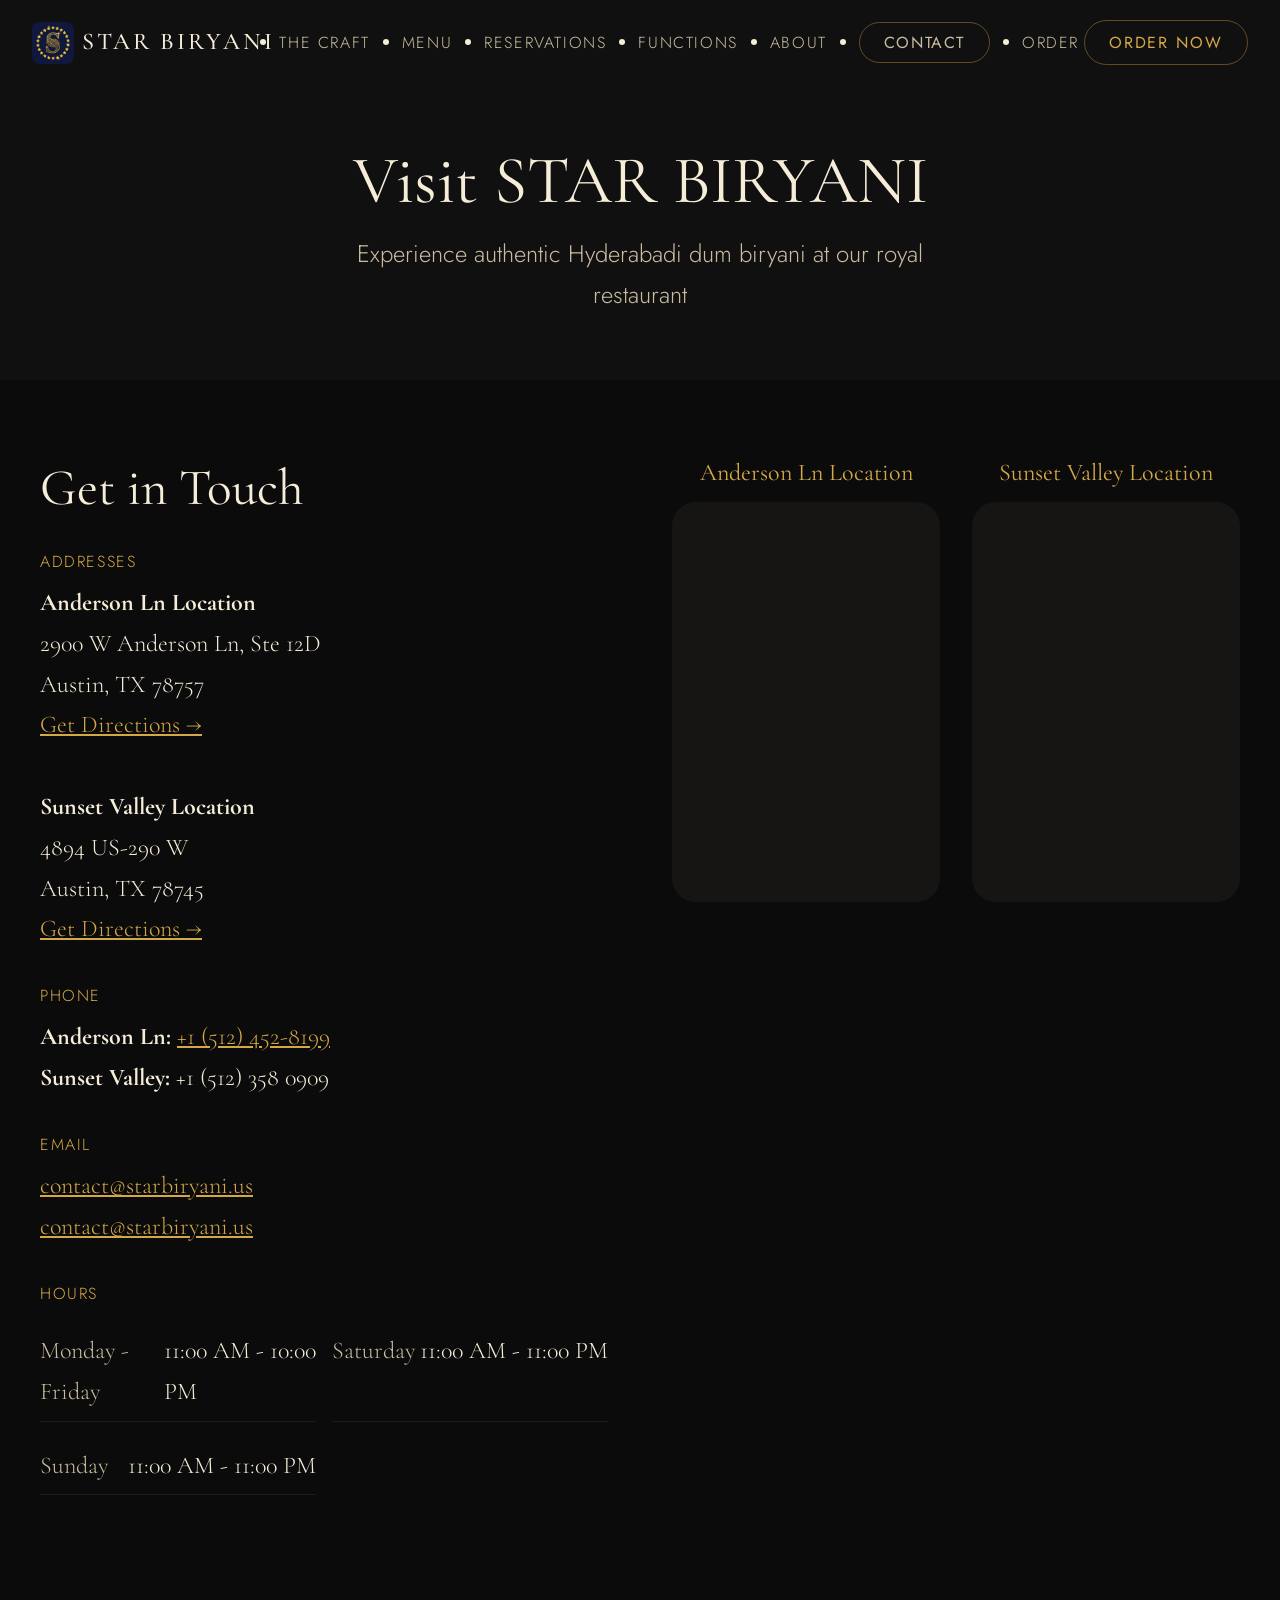
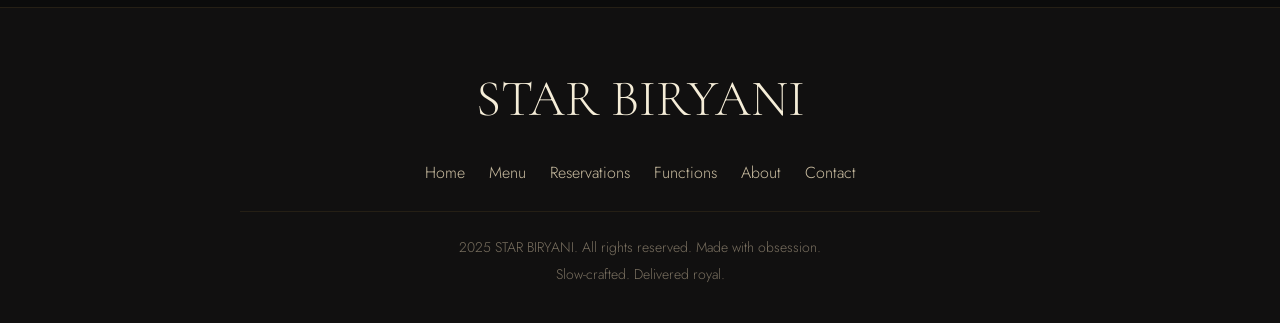
<file: contact.html>
<!DOCTYPE html>
<html lang="en" data-theme="dark">
<head>
<meta charset="UTF-8">
<meta name="viewport" content="width=device-width, initial-scale=1.0">

<!-- =========================================================
     PRIMARY META TAGS
========================================================= -->

<title>STAR BIRYANI | Authentic Hyderabadi Dum Biryani | Austin, Texas</title>

<meta name="title" content="STAR BIRYANI | Authentic Hyderabadi Dum Biryani | Austin, Texas">

<meta name="description"
content="Experience authentic Hyderabadi Dum Biryani at STAR BIRYANI in Austin, Texas. Visit our Anderson Lane and Sunset Valley locations or order online for pickup or delivery. Freshly prepared biryanis, kebabs, curries, appetizers, catering, and family meals.">

<meta name="keywords"
content="Star Biryani, Hyderabadi Dum Biryani, Austin Indian Restaurant, Anderson Lane Restaurant, Sunset Valley Restaurant, Chicken Biryani, Mutton Biryani, Boneless Chicken Biryani, Chicken 65 Biryani, Paneer Biryani, Veg Biryani, Egg Biryani, Fish Biryani, Ulavacharu Biryani, Indian Food Austin, Halal Restaurant Austin, Best Biryani Austin, Indian Catering Austin, Uber Eats, DoorDash">

<meta name="robots"
content="index,follow,max-image-preview:large,max-snippet:-1,max-video-preview:-1">

<meta name="author" content="STAR BIRYANI">

<meta name="language" content="English">

<meta name="revisit-after" content="7 days">

<meta name="theme-color" content="#111111">

<meta name="application-name" content="STAR BIRYANI">

<meta name="apple-mobile-web-app-title" content="STAR BIRYANI">

<meta name="apple-mobile-web-app-capable" content="yes">

<meta name="apple-mobile-web-app-status-bar-style" content="black-translucent">

<meta name="format-detection" content="telephone=yes">

<!-- =========================================================
     OPEN GRAPH
========================================================= -->

<meta property="og:type" content="website">

<meta property="og:site_name" content="STAR BIRYANI">

<meta property="og:locale" content="en_US">

<meta property="og:url" content="https://starbiryani.com/">

<meta property="og:title"
content="STAR BIRYANI | Authentic Hyderabadi Dum Biryani in Austin">

<meta property="og:description"
content="Authentic Hyderabadi Dum Biryani served fresh every day. Visit STAR BIRYANI at Anderson Lane or Sunset Valley, Austin, Texas.">

<meta property="og:image"
content="https://starbiryani.com/assets/images/hero/biryani-hero.jpg">

<meta property="og:image:secure_url"
content="https://starbiryani.com/assets/images/hero/biryani-hero.jpg">

<meta property="og:image:type"
content="image/jpeg">

<meta property="og:image:width"
content="1200">

<meta property="og:image:height"
content="630">

<meta property="og:image:alt"
content="Authentic Hyderabadi Dum Biryani served at STAR BIRYANI">

<!-- =========================================================
     TWITTER
========================================================= -->

<meta name="twitter:card"
content="summary_large_image">

<meta name="twitter:url"
content="https://starbiryani.com/">

<meta name="twitter:title"
content="STAR BIRYANI | Authentic Hyderabadi Dum Biryani">

<meta name="twitter:description"
content="Visit STAR BIRYANI in Austin, Texas for authentic Hyderabadi Dum Biryani. Two convenient locations with dine-in, takeout, catering and online ordering.">

<meta name="twitter:image"
content="https://starbiryani.com/assets/images/hero/biryani-hero.jpg">

<meta name="twitter:image:alt"
content="STAR BIRYANI Authentic Hyderabadi Dum Biryani">

<!-- Remove these if you don't own Twitter/X -->

<!--
<meta name="twitter:site" content="@StarBiryani">
<meta name="twitter:creator" content="@StarBiryani">
-->

<!-- =========================================================
     LOCAL SEO
========================================================= -->

<meta name="geo.region" content="US-TX">

<meta name="geo.placename" content="Austin">

<meta name="geo.position" content="30.3533;-97.7339">

<meta name="ICBM" content="30.3533,-97.7339">

<meta name="distribution" content="global">

<meta name="coverage" content="worldwide">

<meta name="target_country" content="US">

<meta name="city" content="Austin">

<meta name="state" content="Texas">

<meta name="country" content="United States">

<!-- =========================================================
     BUSINESS INFORMATION
========================================================= -->

<meta name="business:contact_data:street_address"
content="2900 W Anderson Ln Ste 12D, Austin, TX 78757">

<meta name="business:contact_data:locality"
content="Austin">

<meta name="business:contact_data:region"
content="Texas">

<meta name="business:contact_data:postal_code"
content="78757">

<meta name="business:contact_data:country_name"
content="United States">

<meta name="business:contact_data:phone_number"
content="+1-512-452-8199">

<meta name="business:contact_data:website"
content="https://starbiryani.com">

<meta name="business:contact_data:email"
content="info@starbiryani.com">

<!-- =========================================================
     RESTAURANT META
========================================================= -->

<meta name="food:category"
content="Indian Cuisine, Hyderabadi Cuisine, Dum Biryani">

<meta name="restaurant:menu"
content="https://starbiryani.com/menu.html">

<meta name="restaurant:delivery_service"
content="Uber Eats, DoorDash">

<meta name="restaurant:price_range"
content="$$">

<meta name="restaurant:style"
content="Casual Dining, Family Dining, Takeout, Delivery, Catering">

<meta name="restaurant:cuisine"
content="Indian, Hyderabadi">

<!-- =========================================================
     CANONICAL
========================================================= -->

<link rel="canonical"
href="https://starbiryani.com/">

<link rel="alternate"
hreflang="en-us"
href="https://starbiryani.com/">

<link rel="alternate"
hreflang="x-default"
href="https://starbiryani.com/">

<!-- =========================================================
     PERFORMANCE
========================================================= -->

<link rel="dns-prefetch" href="//fonts.googleapis.com">

<link rel="dns-prefetch" href="//fonts.gstatic.com">

<link rel="dns-prefetch" href="//maps.googleapis.com">

<link rel="dns-prefetch" href="//maps.gstatic.com">

<link rel="dns-prefetch" href="//www.googletagmanager.com">

<link rel="dns-prefetch" href="//www.google-analytics.com">

<link rel="dns-prefetch" href="//www.ubereats.com">

<link rel="dns-prefetch" href="//www.doordash.com">

<link rel="preconnect"
href="https://fonts.googleapis.com">

<link rel="preconnect"
href="https://fonts.gstatic.com"
crossorigin>

<!-- ===========================================================
     STAR BIRYANI - RESTAURANT
=========================================================== -->
<script type="application/ld+json">
{
  "@context":"https://schema.org",
  "@type":"Restaurant",
  "@id":"https://starbiryani.com/#restaurant",

  "name":"STAR BIRYANI",

  "url":"https://starbiryani.com/",

  "logo":"https://starbiryani.com/assets/images/star_biryani_logo.jpg",

  "image":"https://starbiryani.com/assets/images/hero/biryani-hero.jpg",

  "servesCuisine":[
    "Indian",
    "Hyderabadi",
    "Biryani"
  ],

  "priceRange":"$$",

  "acceptsReservations":true,

  "menu":"https://starbiryani.com/menu.html",

  "telephone":"+1-512-452-8199",

  "email":"info@starbiryani.com",

  "description":"STAR BIRYANI serves authentic Hyderabadi Dum Biryani, kebabs, curries, appetizers and catering at two Austin, Texas locations."
}
</script>

<!-- ===========================================================
     ANDERSON LANE LOCATION
=========================================================== -->
<script type="application/ld+json">
{
  "@context":"https://schema.org",
  "@type":"Restaurant",

  "@id":"https://starbiryani.com/#anderson",

  "name":"STAR BIRYANI - Anderson Lane",

  "url":"https://starbiryani.com/contact.html",

  "telephone":"+1-512-452-8199",

  "email":"info@starbiryani.com",

  "image":"https://starbiryani.com/assets/images/location/anderson.jpg",

  "logo":"https://starbiryani.com/assets/images/star_biryani_logo.jpg",

  "address":{
      "@type":"PostalAddress",
      "streetAddress":"2900 W Anderson Ln Ste 12D",
      "addressLocality":"Austin",
      "addressRegion":"TX",
      "postalCode":"78757",
      "addressCountry":"US"
  },

  "geo":{
      "@type":"GeoCoordinates",
      "latitude":30.356,
      "longitude":-97.736
  },

  "hasMap":"https://maps.google.com/?q=2900+W+Anderson+Ln+Ste+12D,+Austin,+TX+78757",

  "openingHoursSpecification":[
    {
      "@type":"OpeningHoursSpecification",
      "dayOfWeek":[
        "Monday",
        "Tuesday",
        "Wednesday",
        "Thursday",
        "Friday"
      ],
      "opens":"11:00",
      "closes":"22:00"
    },
    {
      "@type":"OpeningHoursSpecification",
      "dayOfWeek":[
        "Saturday",
        "Sunday"
      ],
      "opens":"11:00",
      "closes":"23:00"
    }
  ],

  "servesCuisine":[
      "Indian",
      "Hyderabadi",
      "Biryani"
  ],

  "priceRange":"$$"
}
</script>

<!-- ===========================================================
     SUNSET VALLEY LOCATION
=========================================================== -->
<script type="application/ld+json">
{
  "@context":"https://schema.org",
  "@type":"Restaurant",

  "@id":"https://starbiryani.com/#sunset",

  "name":"STAR BIRYANI - Sunset Valley",

  "url":"https://starbiryani.com/contact.html",

  "telephone":"+1-512-520-5749",

  "email":"info@starbiryani.com",

  "image":"https://starbiryani.com/assets/images/location/sunset-valley.jpg",

  "logo":"https://starbiryani.com/assets/images/star_biryani_logo.jpg",

  "address":{
      "@type":"PostalAddress",
      "streetAddress":"4894 US-290 W",
      "addressLocality":"Austin",
      "addressRegion":"TX",
      "postalCode":"78745",
      "addressCountry":"US"
  },

  "geo":{
      "@type":"GeoCoordinates",
      "latitude":30.229,
      "longitude":-97.846
  },

  "hasMap":"https://maps.google.com/?q=4894+US-290+W,+Austin,+TX+78745",

  "openingHoursSpecification":[
    {
      "@type":"OpeningHoursSpecification",
      "dayOfWeek":[
        "Monday",
        "Tuesday",
        "Wednesday",
        "Thursday",
        "Friday"
      ],
      "opens":"11:00",
      "closes":"22:00"
    },
    {
      "@type":"OpeningHoursSpecification",
      "dayOfWeek":[
        "Saturday",
        "Sunday"
      ],
      "opens":"11:00",
      "closes":"23:00"
    }
  ],

  "servesCuisine":[
      "Indian",
      "Hyderabadi",
      "Biryani"
  ],

  "priceRange":"$$"
}
</script>

<!-- Favicon & App Icons -->
<link rel="icon" type="image/jpeg" href="assets/images/star_biryani_logo.jpg">
<link rel="shortcut icon" type="image/jpeg" href="assets/images/star_biryani_logo.jpg">
<link rel="apple-touch-icon" href="assets/images/star_biryani_logo.jpg">

<!-- Fonts -->
<link rel="preconnect" href="https://fonts.googleapis.com">
<link rel="preconnect" href="https://fonts.gstatic.com" crossorigin>
<link href="https://fonts.googleapis.com/css2?family=Cormorant+Garamond:ital,wght@0,300;0,400;0,500;0,600;1,300;1,400&family=Jost:wght@300;400;500&display=swap" rel="stylesheet">

<style>
:root {
  --text-xs:   clamp(0.75rem,  0.7rem  + 0.25vw, 0.875rem);
  --text-sm:   clamp(0.875rem, 0.8rem  + 0.35vw, 1rem);
  --text-base: clamp(1rem,     0.95rem + 0.25vw, 1.125rem);
  --text-lg:   clamp(1.125rem, 1rem    + 0.75vw, 1.5rem);
  --text-xl:   clamp(1.5rem,   1.2rem  + 1.25vw, 2.25rem);
  --text-2xl:  clamp(2rem,     1.2rem  + 2.5vw,  3.5rem);
  --text-3xl:  clamp(2.5rem,   1rem    + 4vw,    5rem);

  --space-1:  0.25rem;
  --space-2:  0.5rem;
  --space-3:  0.75rem;
  --space-4:  1rem;
  --space-5:  1.25rem;
  --space-6:  1.5rem;
  --space-8:  2rem;
  --space-10: 2.5rem;
  --space-12: 3rem;
  --space-16: 4rem;
  --space-20: 5rem;

  --black:         #0B0B0B;
  --dark-1:        #111010;
  --dark-2:        #161513;
  --ivory:         #F5EDD8;
  --ivory-dim:     #C9BCA0;
  --ivory-faint:   #7a7060;
  --saffron:       #E8A020;
  --gold:          #D4A847;

  --font-display: 'Cormorant Garamond', 'Georgia', serif;
  --font-body: 'Jost', 'Helvetica Neue', sans-serif;

  --radius-sm: 0.25rem;
  --radius-md: 0.5rem;
  --radius-lg: 1rem;
  --radius-xl: 1.5rem;
  --radius-full: 9999px;

  --transition: 300ms cubic-bezier(0.16, 1, 0.3, 1);
}

*, *::before, *::after { box-sizing: border-box; margin: 0; padding: 0; }

html {
  scroll-behavior: smooth;
  -webkit-font-smoothing: antialiased;
  scroll-padding-top: 80px;
}

body {
  background-color: var(--black);
  color: var(--ivory);
  font-family: var(--font-body);
  font-size: var(--text-base);
  font-weight: 300;
  line-height: 1.7;
}

img { display: block; max-width: 100%; height: auto; }
button { cursor: pointer; background: none; border: none; font: inherit; color: inherit; }
a { color: inherit; text-decoration: none; }

h1, h2, h3 {
  font-family: var(--font-display);
  font-weight: 400;
  line-height: 1.1;
}

nav {
  position: fixed; top: 0; left: 0; right: 0;
  z-index: 100;
  padding: var(--space-5) var(--space-8);
  display: flex;
  align-items: center;
  justify-content: space-between;
  transition: background var(--transition);
}

nav.scrolled {
  background: rgba(11, 11, 11, 0.88);
  backdrop-filter: blur(16px);
  border-bottom: 1px solid rgba(212, 168, 71, 0.08);
}

.nav-logo {
  display: flex;
  align-items: center;
  gap: var(--space-2);
}

.nav-logo svg { width: 32px; height: 32px; }

.nav-brand {
  font-family: var(--font-display);
  font-size: var(--text-lg);
  letter-spacing: 0.12em;
  font-weight: 500;
  color: var(--ivory);
}

.nav-links {
  display: flex;
  align-items: center;
  gap: var(--space-8);
}

.nav-links a {
  font-size: var(--text-sm);
  letter-spacing: 0.1em;
  text-transform: uppercase;
  color: var(--ivory-dim);
  transition: color var(--transition);
}

.nav-links a:hover { color: var(--gold); }

.nav-cta {
  font-size: var(--text-sm);
  letter-spacing: 0.12em;
  text-transform: uppercase;
  font-weight: 400;
  padding: var(--space-2) var(--space-6);
  border: 1px solid rgba(212,168,71,0.4);
  border-radius: var(--radius-full);
  color: var(--gold);
  transition: all var(--transition);
}

.nav-cta:hover {
  background: var(--gold);
  color: var(--black);
}

.nav-mobile-btn {
  display: none;
  flex-direction: column;
  gap: 5px;
  width: 24px;
  cursor: pointer;
}

.nav-mobile-btn span {
  display: block;
  height: 1px;
  background: var(--ivory-dim);
}

@media (max-width: 768px) {
  nav { padding: var(--space-4) var(--space-5); }
  .nav-links { display: none; }
  .nav-cta { display: none; }
  .nav-mobile-btn { display: flex; }
}

.mobile-menu {
  display: none;
  position: fixed;
  inset: 0;
  z-index: 99;
  background: rgba(9, 9, 9, 0.96);
  padding: var(--space-16) var(--space-8);
  box-sizing: border-box;
  flex-direction: column;
  align-items: center;
  justify-content: center;
  gap: var(--space-5);
  opacity: 0;
  transform: translateY(-10px);
  transition: opacity 0.25s ease, transform 0.25s ease;
}

.mobile-menu.open {
  display: flex;
  opacity: 1;
  transform: translateY(0);
}

.mobile-menu a {
  font-family: var(--font-display);
  font-size: var(--text-xl);
  font-weight: 400;
  color: var(--ivory);
  text-decoration: none;
  width: 100%;
  max-width: 320px;
  text-align: center;
  padding: var(--space-5) 0;
  border-bottom: 1px solid rgba(255, 255, 255, 0.08);
  transition: color 0.2s ease, background 0.2s ease;
}

.mobile-menu a:hover {
  color: var(--gold);
  background: rgba(255, 255, 255, 0.04);
}

.mobile-menu-close {
  position: absolute;
  top: var(--space-8);
  right: var(--space-8);
  width: 44px;
  height: 44px;
  display: grid;
  place-items: center;
  border: none;
  background: rgba(255, 255, 255, 0.06);
  color: var(--ivory);
  font-size: var(--text-2xl);
  border-radius: 50%;
  cursor: pointer;
}

.contact-hero {
  padding: calc(80px + var(--space-16)) var(--space-8) var(--space-16);
  text-align: center;
  background: var(--dark-1);
}

.contact-hero h1 {
  font-size: var(--text-3xl);
  margin-bottom: var(--space-4);
  color: var(--ivory);
}

.contact-hero p {
  font-size: var(--text-lg);
  color: var(--ivory-dim);
  max-width: 600px;
  margin: 0 auto;
}

.contact-section {
  background: var(--black);
  padding: var(--space-20) var(--space-8);
}

.contact-container {
  max-width: 1200px;
  margin: 0 auto;
  display: grid;
  grid-template-columns: 1fr 1fr;
  gap: var(--space-16);
}

.contact-info h2 {
  font-size: var(--text-2xl);
  margin-bottom: var(--space-8);
  color: var(--ivory);
}

.info-item {
  margin-bottom: var(--space-8);
}
.maps-grid{
    display:grid;
    grid-template-columns:1fr;
    gap:2rem;
}

.map-card h3{
    font-family:var(--font-display);
    color:var(--gold);
    margin-bottom:1rem;
    font-size:1.5rem;
    text-align:center;
}

.map-container{
    border-radius:var(--radius-xl);
    overflow:hidden;
    height:350px;
    background:var(--dark-2);
}

@media (min-width:992px){
    .maps-grid{
        grid-template-columns:1fr 1fr;
    }
}

.info-label {
  font-size: var(--text-sm);
  letter-spacing: 0.1em;
  text-transform: uppercase;
  color: var(--gold);
  margin-bottom: var(--space-2);
}

.info-content {
  font-size: var(--text-lg);
  color: var(--ivory);
  font-family: var(--font-display);
}

.info-content a {
  color: var(--gold);
  text-decoration: underline;
}

.hours-grid {
  display: grid;
  grid-template-columns: 1fr 1fr;
  gap: var(--space-4);
  margin-top: var(--space-4);
}

.day-item {
  display: flex;
  justify-content: space-between;
  padding: var(--space-2) 0;
  border-bottom: 1px solid rgba(212,168,71,0.1);
}

.day-name {
  color: var(--ivory-dim);
}

.day-hours {
  color: var(--ivory);
}

.map-container {
  border-radius: var(--radius-xl);
  overflow: hidden;
  height: 400px;
  background: var(--dark-2);
}

footer {
  background: var(--dark-1);
  border-top: 1px solid rgba(212,168,71,0.1);
  padding: var(--space-12) var(--space-8) var(--space-8);
  text-align: center;
}

.footer-content {
  max-width: 800px;
  margin: 0 auto;
}

.footer-logo {
  font-family: var(--font-display);
  font-size: var(--text-2xl);
  color: var(--ivory);
  margin-bottom: var(--space-4);
}

.footer-links {
  display: flex;
  justify-content: center;
  gap: var(--space-6);
  margin-bottom: var(--space-6);
}

.footer-links a {
  color: var(--ivory-dim);
  transition: color var(--transition);
  font-size: var(--text-sm);
}

.footer-links a:hover { color: var(--gold); }

.footer-bottom {
  padding-top: var(--space-6);
  border-top: 1px solid rgba(212,168,71,0.1);
}

.footer-copy {
  font-size: var(--text-xs);
  color: var(--ivory-faint);
  margin-bottom: var(--space-1);
}

@media (max-width: 768px) {
  .contact-container {
    grid-template-columns: 1fr;
    gap: var(--space-8);
  }
  
  .hours-grid {
    grid-template-columns: 1fr;
  }
}
</style>
<link rel="stylesheet" href="assets/premium.css">
</head>
<body>

<!-- NAV -->
<nav id="nav" aria-label="Main navigation">
  <div class="nav-logo">
    <img src="assets/images/star_biryani_logo.jpg" alt="STAR BIRYANI logo" style="width:42px;height:42px;object-fit:cover;border-radius:8px;">
    <span class="nav-brand">STAR BIRYANI</span>
  </div>

  <ul class="nav-links" role="list">
    <li><a href="index.html#story">The Craft</a></li>
    <li><a href="menu.html">Menu</a></li>
    <li><a href="book-table.html">Reservations</a></li>
    <li><a href="functions.html">Functions</a></li>
    <li><a href="about.html">About</a></li>
    <li><a href="contact.html" class="nav-cta">Contact</a></li>
    <li><a href="index.html#order">Order</a></li>
  </ul>

  <a href="index.html#order" class="nav-cta" aria-label="Order now">Order Now</a>

  <button class="nav-mobile-btn" id="mobileMenuBtn" type="button" aria-label="Open menu" aria-expanded="false" aria-controls="mobileMenu">
    <span></span><span></span><span></span>
  </button>
</nav>

<!-- MOBILE MENU -->
<div class="mobile-menu" id="mobileMenu" role="dialog" aria-label="Mobile navigation" aria-modal="true">
  <button class="mobile-menu-close" id="mobileMenuClose" type="button" aria-label="Close menu">✕</button>
  <a href="index.html#story" class="mobile-link">The Craft</a>
  <a href="menu.html" class="mobile-link">Menu</a>
  <a href="index.html#ritual" class="mobile-link">The Ritual</a>
  <a href="book-table.html" class="mobile-link">Reservations</a>
  <a href="functions.html" class="mobile-link">Functions</a>
  <a href="about.html" class="mobile-link">About</a>
  <a href="contact.html" class="mobile-link">Contact</a>
  <a href="index.html#order" class="mobile-link">Order</a>
</div>

<!-- Main Content -->
<main id="main">
  <!-- Contact Hero -->
  <section class="contact-hero" aria-labelledby="contact-hero-heading">
    <h1 id="contact-hero-heading">Visit STAR BIRYANI</h1>
    <p>Experience authentic Hyderabadi dum biryani at our royal restaurant</p>
  </section>

  <!-- Contact Section -->
<section class="contact-section" aria-labelledby="contact-info-heading">
  <div class="contact-container">
    <div class="contact-info">
      <h2 id="contact-info-heading">Get in Touch</h2>

      <div class="info-item">
        <div class="info-label">Addresses</div>
        <div class="info-content">
          <strong>Anderson Ln Location</strong><br>
          2900 W Anderson Ln, Ste 12D<br>
          Austin, TX 78757<br>
          <a href="https://maps.google.com/?q=2900+W+Anderson+Ln+Ste+12D,+Austin,+TX+78757" target="_blank" rel="noopener noreferrer">Get Directions →</a>
          <br><br>

          <strong>Sunset Valley Location</strong><br>
          4894 US-290 W<br>
          Austin, TX 78745<br>
          <a href="https://maps.google.com/?q=4894+US-290+W,+Austin,+TX+78745" target="_blank" rel="noopener noreferrer">Get Directions →</a>
        </div>
      </div>

      <div class="info-item">
        <div class="info-label">Phone</div>
        <div class="info-content">
          <strong>Anderson Ln:</strong>
          <a href="tel:+15124528199">+1 (512) 452-8199</a><br>
          <strong>Sunset Valley:</strong>
          <span>+1  (512) 358 0909</span>
        </div>
      </div>

      <div class="info-item">
        <div class="info-label">Email</div>
        <div class="info-content">
          <a href="mailto:info@starbiryani.com">contact@starbiryani.us</a><br>
          <a href="mailto:catering@starbiryani.com">contact@starbiryani.us</a>
        </div>
      </div>

      <div class="info-item">
        <div class="info-label">Hours</div>
        <div class="info-content">
          <div class="hours-grid">
            <div class="day-item">
              <span class="day-name">Monday - Friday</span>
              <span class="day-hours">11:00 AM - 10:00 PM</span>
            </div>
            <div class="day-item">
              <span class="day-name">Saturday</span>
              <span class="day-hours">11:00 AM - 11:00 PM</span>
            </div>
            <div class="day-item">
              <span class="day-name">Sunday</span>
              <span class="day-hours">11:00 AM - 11:00 PM</span>
            </div>
          </div>
        </div>
      </div>
    </div>

    <div class="maps-grid">

  <!-- Anderson Lane -->
  <div class="map-card">
    <h3>Anderson Ln Location</h3>

    <div class="map-container">
      <iframe
        src="https://www.google.com/maps?q=2900+W+Anderson+Ln+Ste+12D,+Austin,+TX+78757&output=embed"
        width="100%"
        height="100%"
        style="border:0;"
        loading="lazy"
        allowfullscreen
        referrerpolicy="no-referrer-when-downgrade"
        title="Star Biryani Anderson Lane">
      </iframe>
    </div>
  </div>

  <!-- Sunset Valley -->
  <div class="map-card">
    <h3>Sunset Valley Location</h3>

    <div class="map-container">
      <iframe
        src="https://www.google.com/maps?q=4894+US-290+W,+Austin,+TX+78745&output=embed"
        width="100%"
        height="100%"
        style="border:0;"
        loading="lazy"
        allowfullscreen
        referrerpolicy="no-referrer-when-downgrade"
        title="Star Biryani Sunset Valley">
      </iframe>
    </div>
  </div>

</div>
</main>

<!-- Footer -->
<footer>
  <div class="footer-content">
    <div class="footer-logo">STAR BIRYANI</div>
    <div class="footer-links">
      <a href="/">Home</a>
      <a href="/menu">Menu</a>
      <a href="/reservations">Reservations</a>
      <a href="/functions">Functions</a>
      <a href="/about">About</a>
      <a href="/contact">Contact</a>
    </div>
    <div class="footer-bottom">
      <p class="footer-copy"> 2025 STAR BIRYANI. All rights reserved. Made with obsession.</p>
      <p class="footer-copy">Slow-crafted. Delivered royal.</p>
    </div>
  </div>
</footer>

<script>
const nav = document.getElementById('nav');
window.addEventListener('scroll', () => {
  if (window.scrollY > 60) {
    nav.classList.add('scrolled');
  } else {
    nav.classList.remove('scrolled');
  }
}, { passive: true });

const mobileBtn = document.getElementById('mobileMenuBtn');
const mobileMenu = document.getElementById('mobileMenu');
const mobileClose = document.getElementById('mobileMenuClose');

function openMenu() {
  mobileMenu.classList.add('open');
  document.body.style.overflow = 'hidden';
  mobileBtn.setAttribute('aria-expanded', 'true');
  mobileBtn.setAttribute('aria-label', 'Close menu');
}

function closeMenu() {
  mobileMenu.classList.remove('open');
  document.body.style.overflow = '';
  mobileBtn.setAttribute('aria-expanded', 'false');
  mobileBtn.setAttribute('aria-label', 'Open menu');
}

mobileBtn.addEventListener('click', openMenu);
mobileClose.addEventListener('click', closeMenu);

document.addEventListener('keydown', (event) => {
  if (event.key === 'Escape' && mobileMenu.classList.contains('open')) closeMenu();
});
</script>

</body>
</html>
</file>
<file: assets/premium.css>
/* Shared interaction styling for a consistent, considered feel across pages. */
:focus-visible {
  outline: 2px solid var(--gold, #d4a847);
  outline-offset: 4px;
}

.nav-mobile-btn {
  position: relative;
  flex: 0 0 48px;
  width: 48px;
  height: 48px;
  padding: 0;
  align-items: center;
  justify-content: center;
  border: 1px solid rgba(212, 168, 71, 0.28);
  border-radius: 12px;
  background: rgba(212, 168, 71, 0.08);
  transition: background 220ms ease, border-color 220ms ease, transform 220ms ease;
}

.nav-mobile-btn:hover {
  background: rgba(212, 168, 71, 0.15);
  border-color: rgba(212, 168, 71, 0.52);
}

.nav-mobile-btn span {
  position: absolute;
  left: 14px;
  width: 18px;
  height: 1.5px;
  margin: 0;
  border-radius: 2px;
  background: var(--ivory, #f5edd8);
  transition: top 220ms ease, opacity 180ms ease, transform 220ms ease;
}

.nav-mobile-btn span:nth-child(1) { top: 17px; }
.nav-mobile-btn span:nth-child(2) { top: 23px; }
.nav-mobile-btn span:nth-child(3) { top: 29px; }

.nav-mobile-btn[aria-expanded="true"] span:nth-child(1) {
  top: 23px;
  transform: rotate(45deg);
}

.nav-mobile-btn[aria-expanded="true"] span:nth-child(2) { opacity: 0; }

.nav-mobile-btn[aria-expanded="true"] span:nth-child(3) {
  top: 23px;
  transform: rotate(-45deg);
}

@media (max-width: 768px) {
  .nav-mobile-btn { display: flex; }
}

.mobile-menu {
  z-index: 110;
  gap: clamp(0.65rem, 2vh, 1.25rem);
  padding: 5.5rem 1.5rem 2rem;
  overflow-y: auto;
  background: rgba(11, 11, 11, 0.98);
  -webkit-backdrop-filter: blur(20px);
  backdrop-filter: blur(20px);
}

.mobile-menu.open {
  display: flex;
  opacity: 1;
  transform: translateY(0);
}

.mobile-menu a.mobile-link {
  width: min(100%, 360px);
  padding: 0.7rem 0.5rem;
  border-bottom: 1px solid rgba(212, 168, 71, 0.14);
  color: var(--ivory, #f5edd8);
  font-family: var(--font-display, Georgia, serif);
  font-size: clamp(1.65rem, 5vw, 2.2rem);
  line-height: 1.15;
  text-align: center;
  transition: color 180ms ease, border-color 180ms ease, transform 180ms ease;
}

.mobile-menu a.mobile-link:hover {
  color: var(--gold, #d4a847);
  border-color: rgba(212, 168, 71, 0.48);
  background: transparent;
  transform: translateY(-1px);
}

.mobile-menu-close {
  position: absolute;
  top: 1.25rem;
  right: 1.25rem;
  display: grid;
  width: 44px;
  height: 44px;
  place-items: center;
  border: 1px solid rgba(212, 168, 71, 0.22);
  border-radius: 50%;
  background: rgba(255, 255, 255, 0.04);
  color: var(--ivory, #f5edd8);
  font-size: 1.25rem;
  transition: color 180ms ease, border-color 180ms ease, background 180ms ease;
}

.mobile-menu-close:hover {
  border-color: rgba(212, 168, 71, 0.55);
  background: rgba(212, 168, 71, 0.12);
  color: var(--gold, #d4a847);
}

.nav-cta,
.hero-cta,
.btn-primary,
.btn-ghost,
.order-btn,
.quick-order-btn,
.booking-btn,
.event-btn,
.carousel-btn {
  transition: color 220ms ease, background-color 220ms ease, border-color 220ms ease,
    box-shadow 220ms ease, transform 220ms ease, opacity 220ms ease;
}

.hero-cta:hover,
.btn-primary:hover,
.btn-ghost:hover,
.order-btn:hover,
.quick-order-btn:hover,
.booking-btn:hover,
.event-btn:hover {
  box-shadow: 0 10px 28px rgba(0, 0, 0, 0.24), 0 0 18px rgba(212, 168, 71, 0.12);
  transform: translateY(-2px);
}

.order-btn.square-order-placeholder:hover {
  box-shadow: none;
  transform: none;
}

.order-section {
  padding: clamp(4rem, 8vw, 7rem) clamp(1.25rem, 5vw, 4rem);
}

.order-intro {
  width: min(100%, 40rem);
  margin: 0.8rem auto 0;
  color: var(--ivory-dim, #c9bca0);
  font-size: var(--text-sm, 1rem);
}

.order-location-grid {
  display: grid;
  grid-template-columns: repeat(2, minmax(0, 1fr));
  gap: clamp(1rem, 2.5vw, 1.5rem);
  width: min(100%, 1100px);
  margin: 2rem auto 0;
  text-align: left;
}

.order-location-card {
  display: flex;
  min-width: 0;
  flex-direction: column;
  padding: clamp(1.35rem, 3vw, 2rem);
  border: 1px solid rgba(212, 168, 71, 0.18);
  border-radius: 1.25rem;
  background: linear-gradient(145deg, rgba(255, 255, 255, 0.045), rgba(255, 255, 255, 0.015));
  box-shadow: 0 16px 40px rgba(0, 0, 0, 0.16);
  transition: border-color 220ms ease, background 220ms ease, transform 220ms ease;
}

.order-location-card:hover {
  border-color: rgba(212, 168, 71, 0.34);
  background: linear-gradient(145deg, rgba(255, 255, 255, 0.06), rgba(255, 255, 255, 0.02));
  transform: translateY(-3px);
}

.order-location-eyebrow {
  margin-bottom: 0.45rem;
  color: var(--gold, #d4a847);
  font-size: 0.72rem;
  letter-spacing: 0.16em;
  text-transform: uppercase;
}

.order-location-card .section-subtitle {
  margin: 0;
  color: var(--ivory, #f5edd8);
  text-align: left;
}

.order-location-address {
  margin-top: 0.6rem;
  color: var(--ivory-dim, #c9bca0);
  font-size: 0.94rem;
  line-height: 1.55;
}

.order-location-actions {
  display: grid;
  grid-template-columns: repeat(2, minmax(0, 1fr));
  gap: 0.75rem;
  margin-top: 1.5rem;
}

.order-location-card .order-btn {
  display: flex;
  min-width: 0;
  min-height: 88px;
  flex-direction: column;
  justify-content: center;
  gap: 0.45rem;
  padding: 0.85rem 0.55rem;
  border-radius: 0.8rem;
  font-size: 0.72rem;
  letter-spacing: 0.07em;
  line-height: 1.35;
  text-align: center;
}

.order-location-card .order-btn img {
  width: auto;
  max-width: min(100%, 96px);
  height: 26px;
  object-fit: contain;
}

.order-location-card .square-order-primary {
  border-color: var(--gold, #d4a847);
  background: var(--gold, #d4a847);
  color: var(--black, #0b0b0b);
}

.order-location-card .order-btn-secondary {
  border-color: rgba(212, 168, 71, 0.24);
  background: rgba(255, 255, 255, 0.025);
  opacity: 1;
}

.order-location-card .square-order-placeholder {
  cursor: not-allowed;
  border-style: dashed;
  opacity: 0.58;
}

.order-location-card .order-btn-secondary:hover {
  border-color: rgba(212, 168, 71, 0.6);
  background: rgba(212, 168, 71, 0.1);
  color: var(--ivory, #f5edd8);
}

.order-location-directions {
  display: inline-flex;
  align-items: center;
  gap: 0.4rem;
  align-self: flex-start;
  margin-top: 1rem;
  color: var(--ivory-dim, #c9bca0);
  font-size: 0.86rem;
  transition: color 180ms ease;
}

.order-location-directions:hover { color: var(--gold, #d4a847); }

.square-embed-panel {
  width: min(100%, 1100px);
  margin: 2rem auto 0;
  padding: clamp(1rem, 2.5vw, 1.75rem);
  border: 1px solid rgba(212, 168, 71, 0.2);
  border-radius: 1.25rem;
  background: linear-gradient(145deg, rgba(255, 255, 255, 0.045), rgba(255, 255, 255, 0.015));
  scroll-margin-top: 1.5rem;
}

.square-embed-header {
  display: flex;
  align-items: center;
  justify-content: space-between;
  gap: 1rem;
  margin-bottom: 1rem;
}

.square-embed-header h3 {
  color: var(--ivory, #f5edd8);
  font-family: var(--font-display, Georgia, serif);
  font-size: clamp(1.6rem, 3vw, 2.2rem);
  font-weight: 400;
}

.square-embed-header > a {
  flex: 0 0 auto;
  color: var(--gold, #d4a847);
  font-size: 0.85rem;
}

.square-embed-header > a:hover { text-decoration: underline; }

.square-embed-panel iframe {
  display: block;
  width: 100%;
  height: min(78vh, 900px);
  min-height: 680px;
  border: 1px solid rgba(212, 168, 71, 0.14);
  border-radius: 0.75rem;
  background: #fff;
}

.square-embed-note {
  margin: 0.8rem 0 0;
  color: var(--ivory-faint, #7a7060);
  font-size: 0.82rem;
}

.carousel-category {
  margin-bottom: 0.5rem;
  color: var(--gold, #d4a847);
  font-size: var(--text-xs, 0.875rem);
  letter-spacing: 0.18em;
  text-transform: uppercase;
}

.indicator {
  flex: 0 0 auto;
  padding: 0;
  border: 0;
}

.package-guarantee {
  margin-top: 1rem;
  color: var(--gold, #d4a847);
  font-family: var(--font-display, Georgia, serif);
  font-size: clamp(1.2rem, 2vw, 1.6rem);
}

.form-note {
  margin-top: 0.85rem;
  color: var(--ivory-faint, #7a7060);
  font-size: 0.85rem;
  text-align: center;
}

.catering-package-grid {
  align-items: stretch;
  grid-template-columns: repeat(3, minmax(0, 1fr));
}

.catering-package {
  display: flex;
  flex-direction: column;
  text-align: left;
}

.catering-package .event-btn {
  justify-content: center;
  align-self: flex-start;
  margin-top: auto;
  padding-top: 0.75rem;
}

.package-eyebrow,
.package-list-heading {
  color: var(--gold, #d4a847);
  font-size: 0.75rem;
  letter-spacing: 0.14em;
  text-transform: uppercase;
}

.package-eyebrow { margin-bottom: 0.6rem; }
.package-list-heading { margin: 1.25rem 0 0.5rem; }

.catering-package .bulk-item-name {
  margin-bottom: 0.8rem;
}

.package-size-prices {
  display: grid;
  gap: 0.55rem;
  margin: 0.25rem 0 0.75rem;
}

.package-size-prices p {
  display: flex;
  justify-content: space-between;
  gap: 1rem;
  padding-bottom: 0.5rem;
  border-bottom: 1px solid rgba(212, 168, 71, 0.13);
  color: var(--ivory-dim, #c9bca0);
}

.package-size-prices strong,
.package-price {
  color: var(--gold, #d4a847);
  font-family: var(--font-display, Georgia, serif);
  font-size: 1.5rem;
  font-weight: 500;
}

.package-price { margin: 0 0 0.7rem; }

.package-includes {
  display: grid;
  gap: 0.55rem;
  margin: 0 0 1.5rem;
  padding: 0;
  color: var(--ivory-dim, #c9bca0);
  list-style: none;
}

.package-includes li {
  position: relative;
  padding-left: 1.15rem;
  font-size: 0.94rem;
}

.package-includes li::before {
  position: absolute;
  left: 0;
  color: var(--gold, #d4a847);
  content: "\2713";
}

.catering-package-grid .bulk-item {
  min-height: 100%;
}

@media (max-width: 640px) {
  .order-location-grid { grid-template-columns: 1fr; }
}

@media (max-width: 768px) {
  .catering-package-grid { grid-template-columns: 1fr; }
  .square-embed-header { align-items: flex-start; flex-direction: column; }
  .square-embed-panel iframe { height: 72vh; min-height: 580px; }
}

@media (max-width: 380px) {
  .order-location-actions { grid-template-columns: 1fr; }
}

@media (prefers-reduced-motion: reduce) {
  .nav-mobile-btn,
  .nav-mobile-btn span,
  .mobile-menu a.mobile-link,
  .mobile-menu-close,
  .order-location-card,
  .order-location-directions,
  .hero-cta,
  .btn-primary,
  .btn-ghost,
  .order-btn,
  .quick-order-btn,
  .booking-btn,
  .event-btn,
  .carousel-btn {
    transition-duration: 0.01ms;
  }
}
</file>
